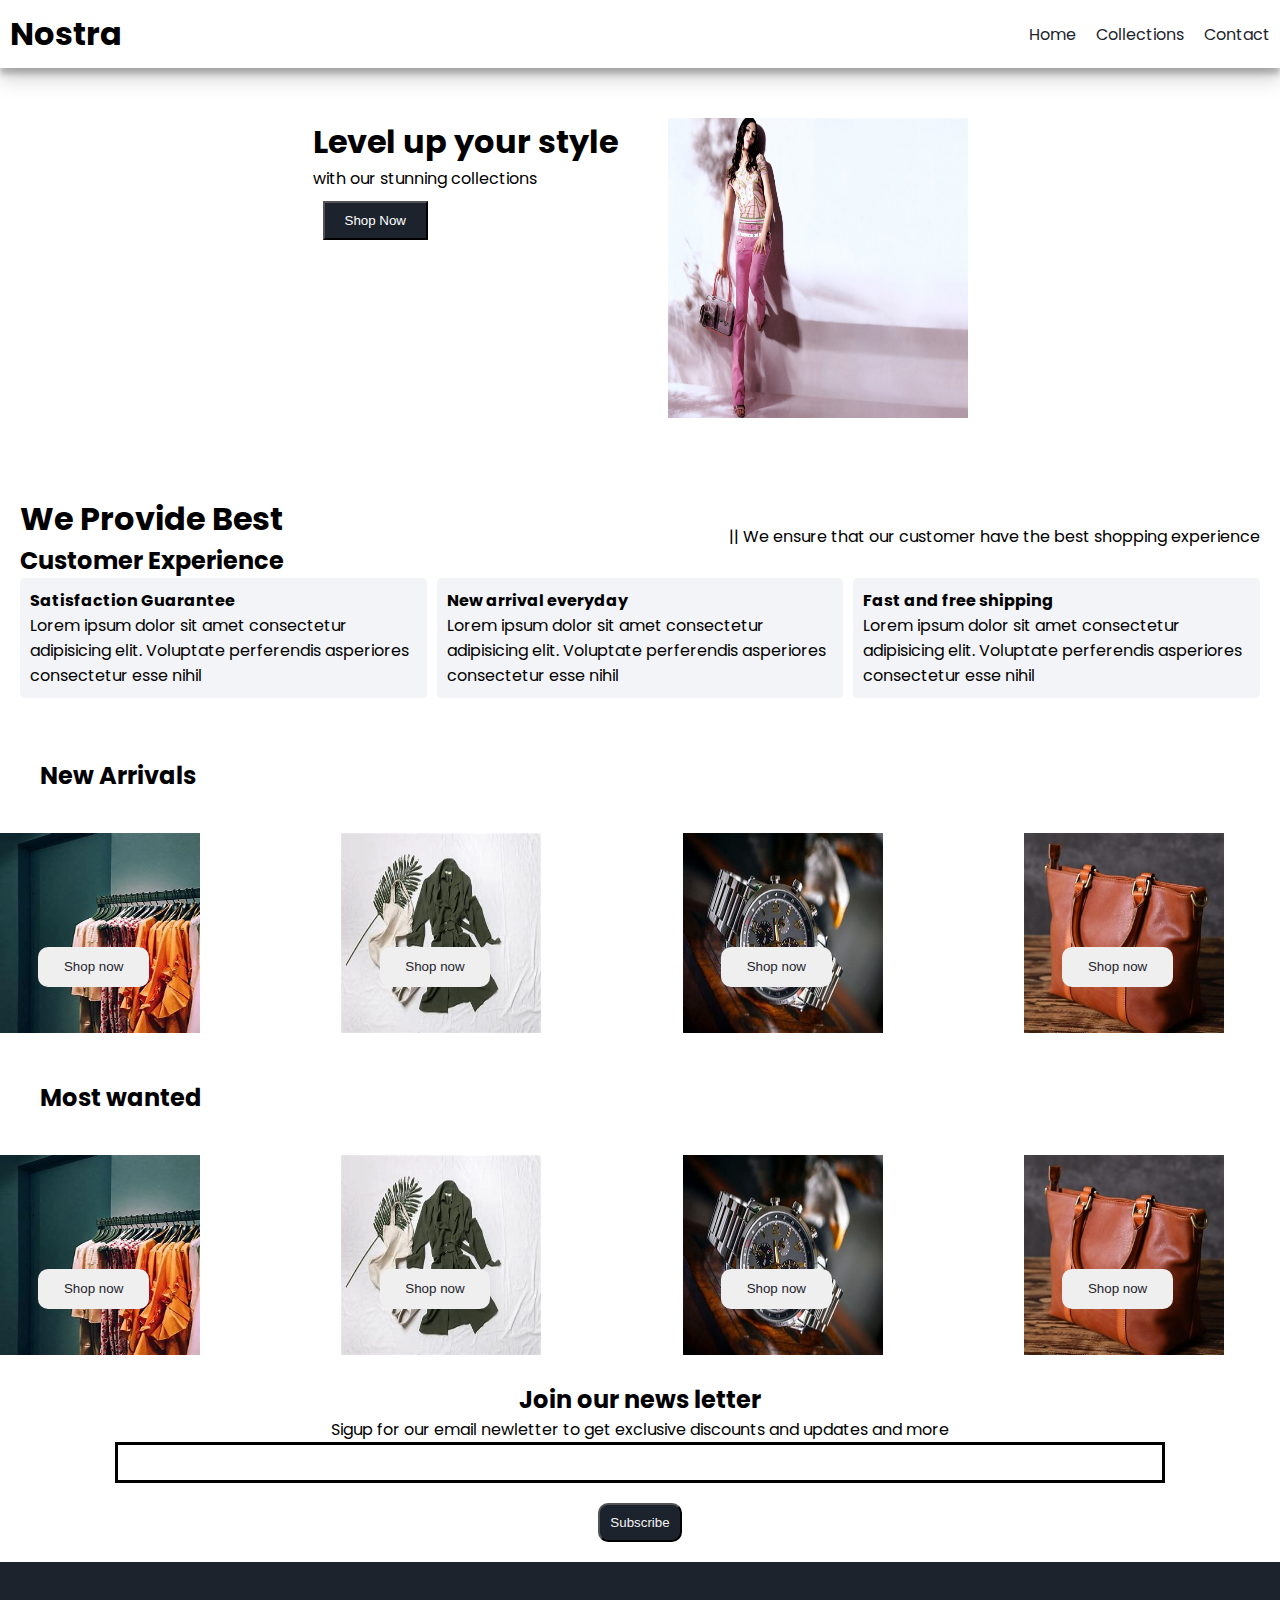
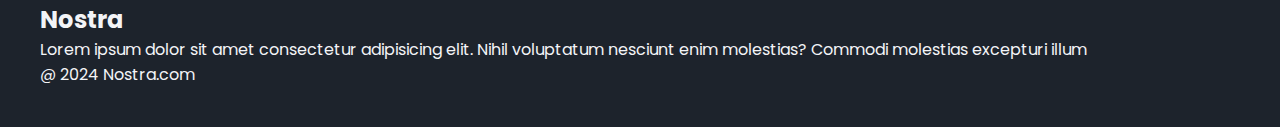
<file: index.html>
<!DOCTYPE html>
<html lang="en">

<head>
    <meta charset="UTF-8">
    <meta name="viewport" content="width=device-width,initial-scale1.0">
    <title>Nostra</title>
    <!--fonts-->
    <link rel="preconnect" href="https://fonts.googleapis.com">
    <link rel="preconnect" href="https://fonts.gstatic.com" crossorigin>
    <link href="https://fonts.googleapis.com/css2?family=Poppins&display=swap" rel="stylesheet">
    <!--my css-->
    <link rel="stylesheet" href="style.css">
    <!--font awesome icons-->
    <link rel="stylesheet" href="https://cdnjs.cloudflare.com/ajax/libs/font-awesome/6.6.0/css/all.min.css"
        integrity="sha512-Kc323vGBEqzTmouAECnVceyQqyqdsSiqLQISBL29aUW4U/M7pSPA/gEUZQqv1cwx4OnYxTxve5UMg5GT6L4JJg=="
        crossorigin="anonymous" referrerpolicy="no-referrer" />

</head>

<body>
    <!--navbar-->
    <nav class="navbar">
        <h1>Nostra</h1>
        <div class="navbar-links">
            <p class="navbar-link"><a href="index.html">Home</a></p>
            <p class="navbar-link"><a href="collection.html">Collections</a></p>
            <p class="navbar-link"><a href="contact.html">Contact</a></p>
        </div>
        <div class="navbar-menu-toggle" onclick="showNavbar()">
            <i class="fa-solid fa-bars"></i>
        </div>
    </nav>
    <!--side navbar-->
    <div class="side-navbar">
        <p style="text-align: right;" onclick="hideNavbar()">
            <i class="fa-solid fa-xmark"></i>

        </p>
        <div class="side-navbar-links">
            <p class="side-navbar-link"><a href="index.html">Home</a></p>
            <p class="side-navbar-link"><a href="collection.html">Collections</a></p>
            <p class="side-navbar-link"><a href="contact.html">Contact</a></p>
        </div>
    </div>
    <!--header-->
    <div class="header">
        <div>
            <h1>Level up your style</h1>
            <p>with our stunning collections</p>
            <button class="header-button">Shop Now</button>
        </div>
        <div>
            <img class="header-image" src="fashion.jpeg" alt="" width="300" height="300">
        </div>
    </div>
    <!--service-->
    <div class="service">
        <div class="service-container-1">
            <div>
                <h1>We Provide Best</h1>
                <h2>Customer Experience</h2>
            </div>
            <div class="">
                <p>|| We ensure that our customer have the best shopping experience</p>
            </div>

        </div>
        <div class="service-container-2">
            <div>
                <i class="fa-regular fa-face-smile"></i>
                <h4>Satisfaction Guarantee</h4>
                <p>Lorem ipsum dolor sit amet consectetur adipisicing elit. Voluptate perferendis asperiores consectetur
                    esse nihil </p>


            </div>
            <div>
                <i class="fa-regular fa-face-smile"></i>
                <h4>New arrival everyday</h4>
                <p>Lorem ipsum dolor sit amet consectetur adipisicing elit. Voluptate perferendis asperiores consectetur
                    esse nihil </p>


            </div>
            <div>
                <i class="fa-regular fa-face-smile"></i>
                <h4>Fast and free shipping</h4>
                <p>Lorem ipsum dolor sit amet consectetur adipisicing elit. Voluptate perferendis asperiores consectetur
                    esse nihil </p>
            </div>
        </div>
    </div>
    <!--new arrival-->
    <div style="padding: 20px">
        <h2 style="padding: 20px">New Arrivals</h2>
    </div>


    <div class="new-arrival">
        <div class="new-arrival-container">
            <img src="fas2.jpeg" alt="" width="200" height="200">
            <button>Shop now <i class="fa-solid fa-arrow-right"></i></button>
        </div>
        <div class="new-arrival-container">
            <img src="fas3.jpeg" alt="" width="200" height="200">
            <button>Shop now <i class="fa-solid fa-arrow-right"></i></button>
        </div>
        <div class="new-arrival-container">
            <img src="fas6.jpeg" alt="" width="200" height="200">
            <button>Shop now <i class="fa-solid fa-arrow-right"></i></button>
        </div>
        <div class="new-arrival-container">
            <img src="fas5.jpeg" alt="" width="200" height="200">
            <button>Shop now <i class="fa-solid fa-arrow-right"></i></button>
        </div>
    </div>
    <div style="padding: 20px">
        <h2 style="padding: 20px">Most wanted</h2>
    </div>

    <div class="new-arrival">
        <div class="new-arrival-container">
            <img src="fas2.jpeg" alt="" width="200" height="200">
            <button>Shop now <i class="fa-solid fa-arrow-right"></i></button>
        </div>
        <div class="new-arrival-container">
            <img src="fas3.jpeg" alt="" width="200" height="200">
            <button>Shop now <i class="fa-solid fa-arrow-right"></i></button>
        </div>
        <div class="new-arrival-container">
            <img src="fas6.jpeg" alt="" width="200" height="200">
            <button>Shop now <i class="fa-solid fa-arrow-right"></i></button>
        </div>
        <div class="new-arrival-container">
            <img src="fas5.jpeg" alt="" width="200" height="200">
            <button>Shop now <i class="fa-solid fa-arrow-right"></i></button>
        </div>
    </div>
    <!--news-->
    <div class="news">
        <h2>Join our news letter</h2>
        <p>Sigup for our email newletter to get exclusive discounts and updates and more</p>
        <div>
            <input type="text" class="search">
        </div>
        <div>
            <button>Subscribe <i class="fa-solid fa-arrow-right"></i></button>
        </div>


    </div>
    <!--footer-->
    <div class="footer">
        <div class="footer-container">
            <div class="footer-box-1">
                <h2 class="Heading-text">Nostra</h2>
                <p>Lorem ipsum dolor sit amet consectetur adipisicing elit. Nihil voluptatum nesciunt enim molestias?
                    Commodi molestias excepturi illum</p>
                <div class="footer-icon-container">
                    <i class="fa-brands fa-instagram" style="color: #ffffff;"></i>
                    <i class="fa-brands fa-twitter" style="color: #ffffff;"></i>
                    <i class="fa-brands fa-facebook" style="color: #ffffff;"></i>

                </div>
            </div>

        </div>
        <p>@ 2024 Nostra.com</p>


    </div>
















    <script src="index.js"></script>

</body>















</html>
</file>
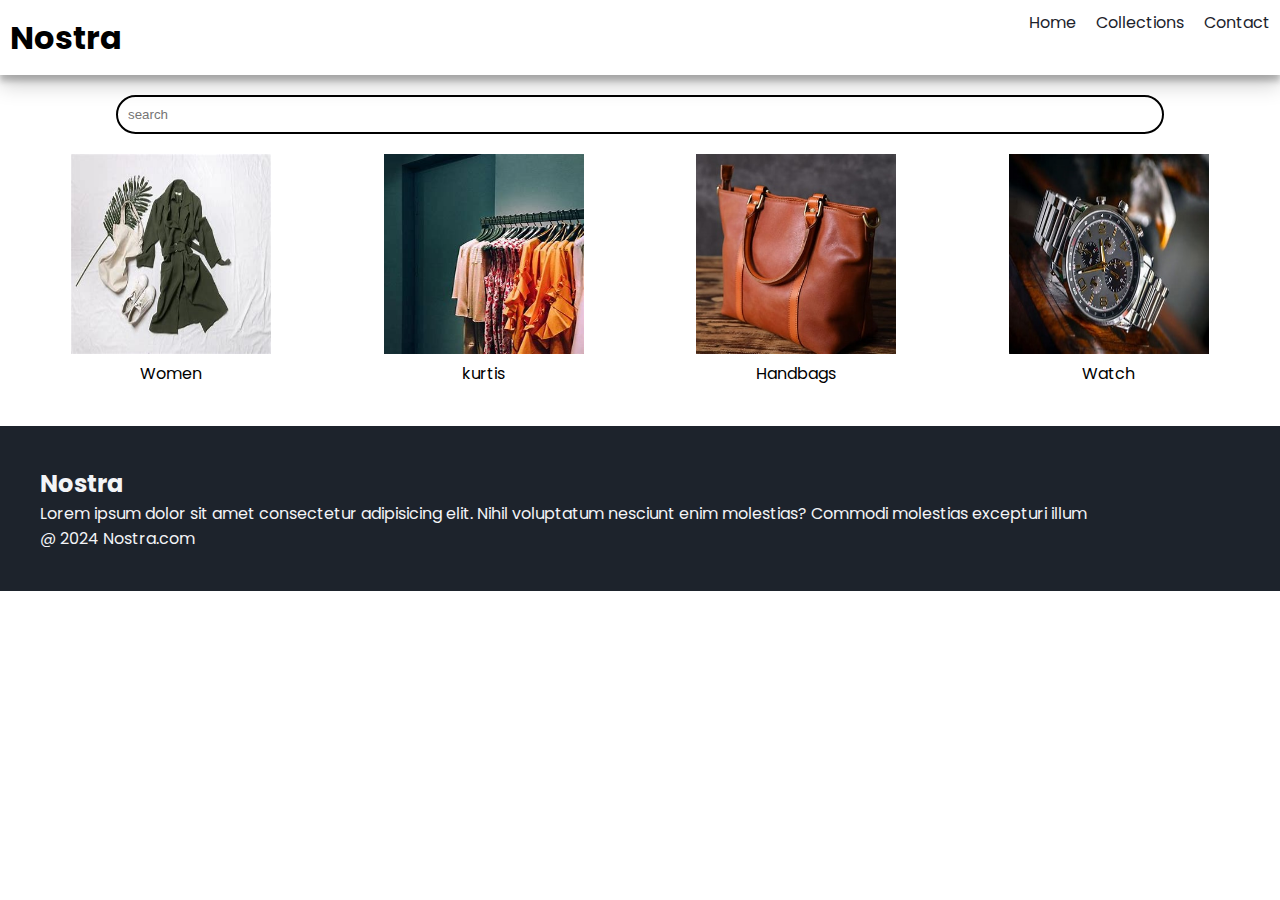
<file: collection.html>
<!DOCTYPE html>
<html lang="en">

<head>
    <meta charset="UTF-8">
    <meta name="viewport" content="width=device-width,initial-scale1.0">
    <title>Nostra</title>
    <!--fonts-->
    <link rel="preconnect" href="https://fonts.googleapis.com">
    <link rel="preconnect" href="https://fonts.gstatic.com" crossorigin>
    <link href="https://fonts.googleapis.com/css2?family=Poppins&display=swap" rel="stylesheet">
    <!--my css-->
    <link rel="stylesheet" href="style.css">
    <!--font awesome icons-->
    <link rel="stylesheet" href="https://cdnjs.cloudflare.com/ajax/libs/font-awesome/6.6.0/css/all.min.css"
        integrity="sha512-Kc323vGBEqzTmouAECnVceyQqyqdsSiqLQISBL29aUW4U/M7pSPA/gEUZQqv1cwx4OnYxTxve5UMg5GT6L4JJg=="
        crossorigin="anonymous" referrerpolicy="no-referrer" />

</head>

<body>
    <!--navbar-->
    <nav class="navbar">
        <h1>Nostra</h1>
        <div class="navbar-links">
            <p class="side-navbar-link"><a href="index.html">Home</a></p>
            <p class="side-navbar-link"><a href="collection.html">Collections</a></p>
            <p class="side-navbar-link"><a href="contact.html">Contact</a></p>

        </div>
        <div class="navbar-menu-toggle" onclick="showNavbar()">
            <i class="fa-solid fa-bars"></i>
        </div>
    </nav>
    <!--side navbar-->
    <div class="side-navbar">
        <p style="text-align: right;" onclick="hideNavbar()">
            <i class="fa-solid fa-xmark"></i>

        </p>
        <div class="side-navbar-links">
            <p class="side-navbar-link"><a href="index.html">Home</a></p>
            <p class="side-navbar-link"><a href="collection.html">Collections</a></p>
            <p class="side-navbar-link"><a href="contact.html">Contact</a></p>
        </div>
    </div>
    <!--product-->
    <div class="product-section">
        <form class="product-search">
            <input type="text" id="search" placeholder="search">
            <i class="fa-solid fa-magnifying-glass"></i>
        </form>
        <div class="products" id="products">
            <div class="product-box">
                <img src="fas3.jpeg" height="200" width="200">
                <p>Women</p>
            </div>
            <div class="product-box">
                <img src="fas2.jpeg" height="200" width="200">
                <p>kurtis</p>
            </div>
            <div class="product-box">
                <img src="fas5.jpeg" height="200" width="200">
                <p>Handbags</p>
            </div>
            <div class="product-box">
                <img src="fas6.jpeg" height="200" width="200">
                <p>Watch</p>
            </div>

        </div>
    </div>


    <!--footer-->
    <div class="footer">
        <div class="footer-container">
            <div class="footer-box-1">
                <h2 class="Heading-text">Nostra</h2>
                <p>Lorem ipsum dolor sit amet consectetur adipisicing elit. Nihil voluptatum nesciunt enim molestias?
                    Commodi molestias excepturi illum</p>
                <div class="footer-icon-container">
                    <i class="fa-brands fa-instagram" style="color: #ffffff;"></i>
                    <i class="fa-brands fa-twitter" style="color: #ffffff;"></i>
                    <i class="fa-brands fa-facebook" style="color: #ffffff;"></i>

                </div>
            </div>

        </div>
        <p>@ 2024 Nostra.com</p>


    </div>

    <script src="collection.js"></script>

</body>




</html>
</file>
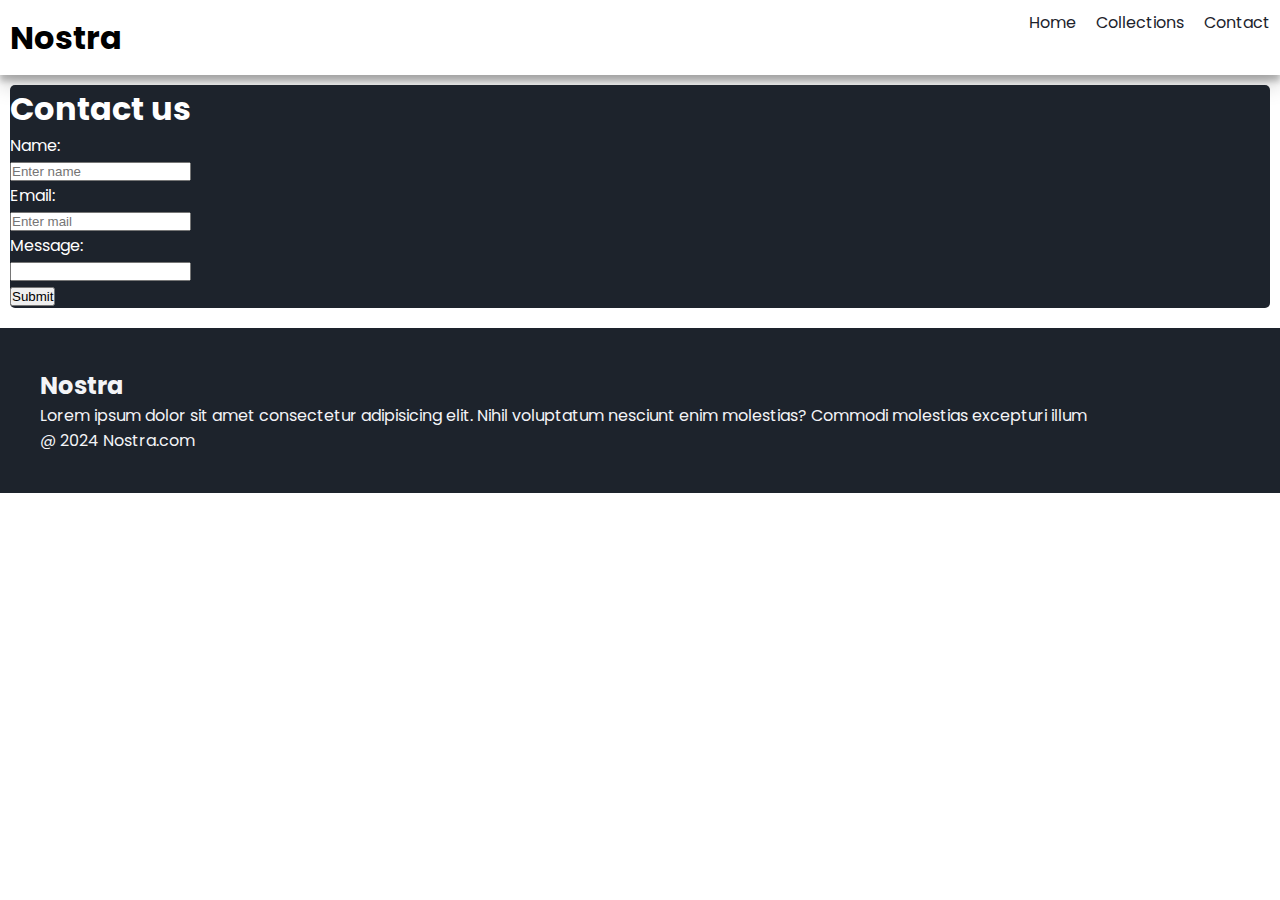
<file: contact.html>
<!DOCTYPE html>
<html lang="en">

<head>
    <meta charset="UTF-8">
    <meta name="viewport" content="width=device-width,initial-scale1.0">
    <title>Nostra</title>
    <!--fonts-->
    <link rel="preconnect" href="https://fonts.googleapis.com">
    <link rel="preconnect" href="https://fonts.gstatic.com" crossorigin>
    <link href="https://fonts.googleapis.com/css2?family=Poppins&display=swap" rel="stylesheet">
    <!--my css-->
    <link rel="stylesheet" href="style.css">
    <!--font awesome icons-->
    <link rel="stylesheet" href="https://cdnjs.cloudflare.com/ajax/libs/font-awesome/6.6.0/css/all.min.css"
        integrity="sha512-Kc323vGBEqzTmouAECnVceyQqyqdsSiqLQISBL29aUW4U/M7pSPA/gEUZQqv1cwx4OnYxTxve5UMg5GT6L4JJg=="
        crossorigin="anonymous" referrerpolicy="no-referrer" />

</head>

<body>
    <!--navbar-->
    <nav class="navbar">
        <h1>Nostra</h1>
        <div class="navbar-links">
            <p class="side-navbar-link"><a href="index.html">Home</a></p>
            <p class="side-navbar-link"><a href="collection.html">Collections</a></p>
            <p class="side-navbar-link"><a href="contact.html">Contact</a></p>

        </div>
        <div class="navbar-menu-toggle" onclick="showNavbar()">
            <i class="fa-solid fa-bars"></i>
        </div>
    </nav>
    <!--side navbar-->
    <div class="side-navbar">
        <p style="text-align: right;" onclick="hideNavbar()">
            <i class="fa-solid fa-xmark"></i>

        </p>
        <div class="side-navbar-links">
            <p class="side-navbar-link"><a href="index.html">Home</a></p>
            <p class="side-navbar-link"><a href="collection.html">Collections</a></p>
            <p class="side-navbar-link"><a href="contact.html">Contact</a></p>
        </div>
    </div>
    <!--contact-->

    <div class="div-class">
        <h1>Contact us</h1>

        <form class="contact" >
            <label text="Name">Name:</label><br>
            <input text="" placeholder="Enter name" class="inp"><br>
            <label text="Name">Email:</label><br>
            <input text=" " placeholder="Enter mail" class="inp"><br>
            <label text="Name">Message:</label><br>
            <input text="" class="inp"><br>
            <button id="one">Submit</button>





        </form>





    </div>


    <!--footer-->
    <div class="footer">
        <div class="footer-container">
            <div class="footer-box-1">
                <h2 class="Heading-text">Nostra</h2>
                <p>Lorem ipsum dolor sit amet consectetur adipisicing elit. Nihil voluptatum nesciunt enim molestias?
                    Commodi molestias excepturi illum</p>
                <div class="footer-icon-container">
                    <i class="fa-brands fa-instagram" style="color: #ffffff;"></i>
                    <i class="fa-brands fa-twitter" style="color: #ffffff;"></i>
                    <i class="fa-brands fa-facebook" style="color: #ffffff;"></i>

                </div>
            </div>

        </div>
        <p>@ 2024 Nostra.com</p>


    </div>

    <script src="collection.js"></script>

</body>




</html>
</file>
<file: style.css>
*{
    padding:0;
    margin: 0;
}
body{
    font-family: 'Poppins', sans-serif;

}
.navbar{
    display: flex;
    justify-content: space-between;
    align-items: center;
    padding: 10px;
    box-shadow: rgba(0, 0, 0, 0.19) 0px 10px 20px, rgba(0, 0, 0, 0.23) 0px 6px 6px;
    
}
.navbar-links{
    display: flex;
    column-gap: 20px;

}
.navbar-links a{
    text-decoration: none;
    color: #1D232C;
}
.navbar-links a:hover{
    text-decoration: underline;
    color: #1D232C;
}
.navbar-menu-toggle{
    display: none;
}
.side-navbar{
    background-color: #1D232C;
    width:50%;
    height: 100%;
    position: fixed;
    top:0;
    left:-60%;
    padding: 20px;
    color: white;
    transition: 2s;
}
.side-navbar-link{
    margin-bottom: 30px;

}
.side-navbar-links a{
    text-decoration: none;
    color: white;

}
.side-navbar-links a:hover{
    text-decoration: underline;
}
.header{
    display: flex;
    justify-content: center;
    gap: 50px;
    padding: 50px;
}
.header-button{
    padding-left: 20px;
    padding-right: 20px;
    padding-top: 10px;
    padding-bottom: 10px;
    margin: 10px;
    background-color: #1D232C;
    color: white;
    cursor: pointer;
}
.service{
    padding:20px;
    
}
.service-container-1{
    display: flex;
    justify-content: space-between;
    align-items: center;
}
.service-container-2{
    display: flex;
    justify-content: space-between;
    align-items: center;
    gap:10px;
}
.service-container-2 div{
    background-color: #f3f4f7;
    border-radius: 5px;
    padding: 10px;
}
.new-arrival{
    display: flex;
    justify-content: space-between;
    flex-wrap: wrap;
}
.new-arrival-container{
    position: relative;
    flex-basis: 20%;
}
.new-arrival button{
    padding-left: 10%;
    padding-right: 10%;
    padding-top: 5%;
    padding-bottom: 5%;
    margin-top: 10px;
    color: #1D232C;
    position: absolute;
    top: 50%;
    left: 15%;
    border-radius: 10px;
    border: none;
}
.news{
    display: flex;
    flex-direction: column;
    align-items: center;
    margin-top: 20px;
}
.news input{
    padding:10px;
    width: 80vw;
    margin-bottom: 10px;
    border: solid black 3px;
}
.news button{
    margin-top: 10px;
    color: #f3f4f7;
    background-color: #1D232C;
    border-radius: 10px;
    padding: 10px;
}
.footer{
    margin-top: 20px;
    padding: 40px;
    background-color: #1D232C;
    color: #f3f4f7;
}
.product-section{
    margin-top: 20px;
}
.product-search{
    width:80%;
    border: solid black 2px;
    border-radius: 20px;
    display: flex;
    justify-content: space-between;
    align-items: center;
    padding: 10px;
    margin: auto;

}
.product-search input{
    border: none;
    background-color: transparent;
    width: 100%;
}
.product-search input:focus{
    outline: none;
}
.products{
    padding:20px;
    display:flex;
    gap: 10px;
    flex-wrap: wrap;
    justify-content: space-around;
}
.product-box{
    text-align: center;
    flex-basis:20%;
}
.product-box image{
    border-radius: 10px;
}
.div-class{
    background-color: #1D232C;;
    color: white;
    margin: 10px;
    border-radius: 5px;
}




@media screen and (max-width:700px){
    .navbar-menu-toggle{
        display: block;
    }
    .navbar-links{
        display: none;
    }
    .header-image{
        display: none;
    }
    .service-container-1{
        display: none;
    }
    .service-container-2{
        flex-direction: column;
    }

}
</file>
